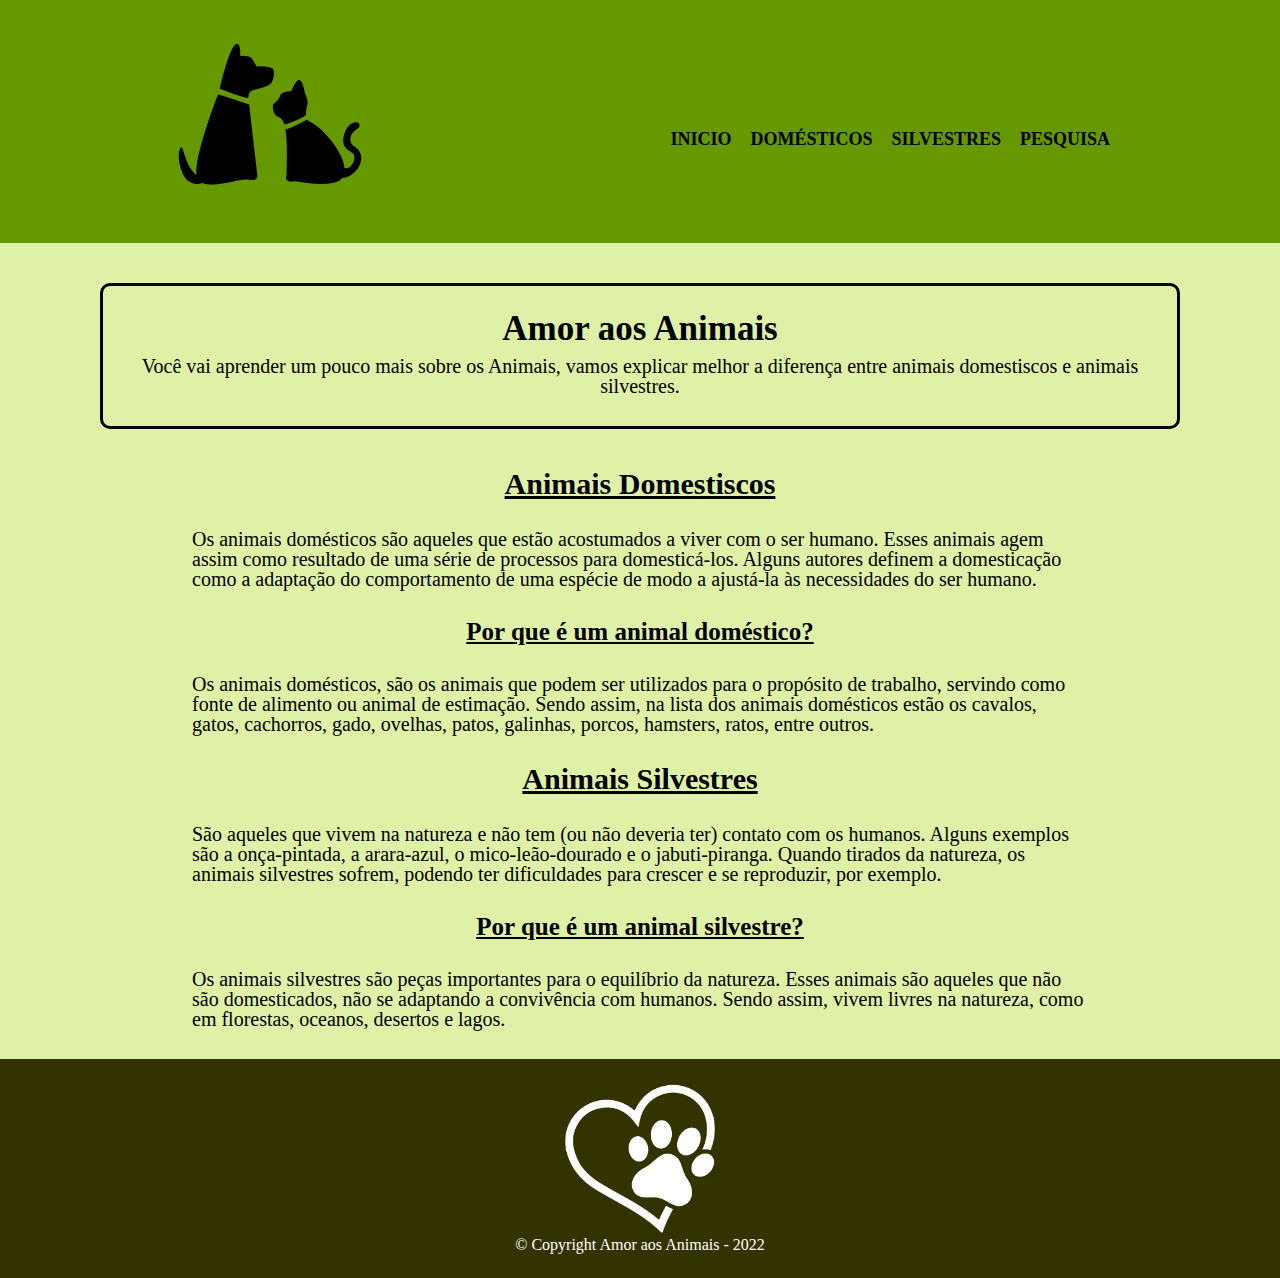
<file: index.html>
<!DOCTYPE html>
<html lang="pt-br">
<head>
    <meta charset="UTF-8">
    <title>Inicio</title>

    <link rel="stylesheet" href="reset.css">
    <link rel="stylesheet" href="index-style.css">

</head>
<body>
    <header>
        <div class="caixa">
            <h1><img src="logo.jpg" alt="Logo cão e gato"></h1>

            <nav>
                <ul>
                    <li><a href="index.html">Inicio</a></li>
                    <li><a href="domesticos.html">Domésticos</a></li>
                    <li><a href="silvestres.html">Silvestres</a></li>
                    <li><a href="pesquisa.html">Pesquisa</a></li>
                </ul>
            </nav>
        </div>
    </header>

    <main>
        <div class="principal">
            <h2>Amor aos Animais</h2>

            <p>Você vai aprender um pouco mais sobre os Animais,  vamos explicar melhor a diferença entre animais domestiscos e animais silvestres.</p>
        </div>

        <div class="assunto">
            <h3>Animais Domestiscos</h3>

            <p>Os animais domésticos são aqueles que estão acostumados a viver com o ser humano. Esses animais agem assim como resultado de uma série de processos para domesticá-los. Alguns autores definem a domesticação como a adaptação do comportamento de uma espécie de modo a ajustá-la às necessidades do ser humano.</p>

            <h4>Por que é um animal doméstico?</h4>

            <p>Os animais domésticos, são os animais que podem ser utilizados para o propósito de trabalho, servindo como fonte de alimento ou animal de estimação. Sendo assim, na lista dos animais domésticos estão os cavalos, gatos, cachorros, gado, ovelhas, patos, galinhas, porcos, hamsters, ratos, entre outros.</p>

            <h3>Animais Silvestres</h3>

            <p>São aqueles que vivem na natureza e não tem (ou não deveria ter) contato com os humanos. Alguns exemplos são a onça-pintada, a arara-azul, o mico-leão-dourado e o jabuti-piranga. Quando tirados da natureza, os animais silvestres sofrem, podendo ter dificuldades para crescer e se reproduzir, por exemplo.</p>

            <h4>Por que é um animal silvestre?</h4>

            <p>Os animais silvestres são peças importantes para o equilíbrio da natureza. Esses animais são aqueles que não são domesticados, não se adaptando a convivência com humanos. Sendo assim, vivem livres na natureza, como em florestas, oceanos, desertos e lagos.</p>

        </div>
    </main>

    <footer>
        <img src="logo-branca.png">
        <p class="copyright">&copy; Copyright Amor aos Animais - 2022</p>
    </footer>
    
</body>
</html>
</file>
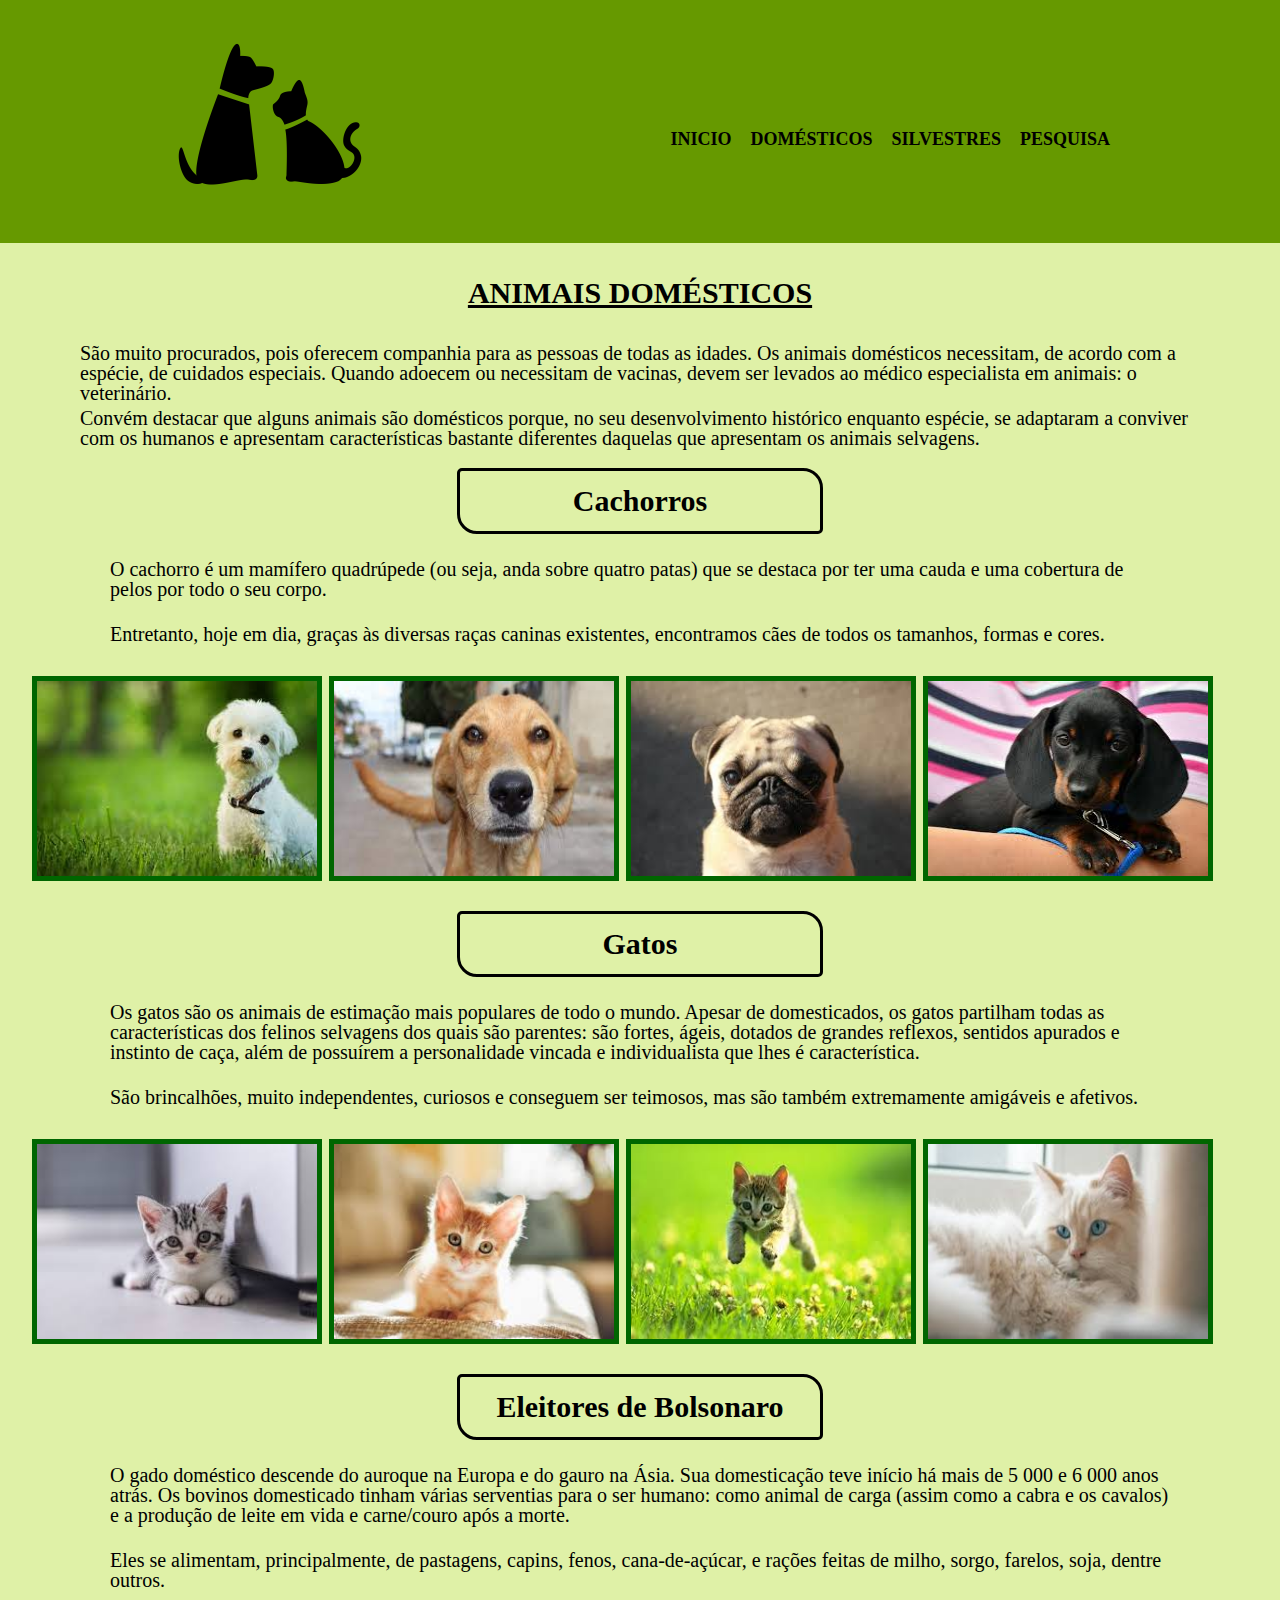
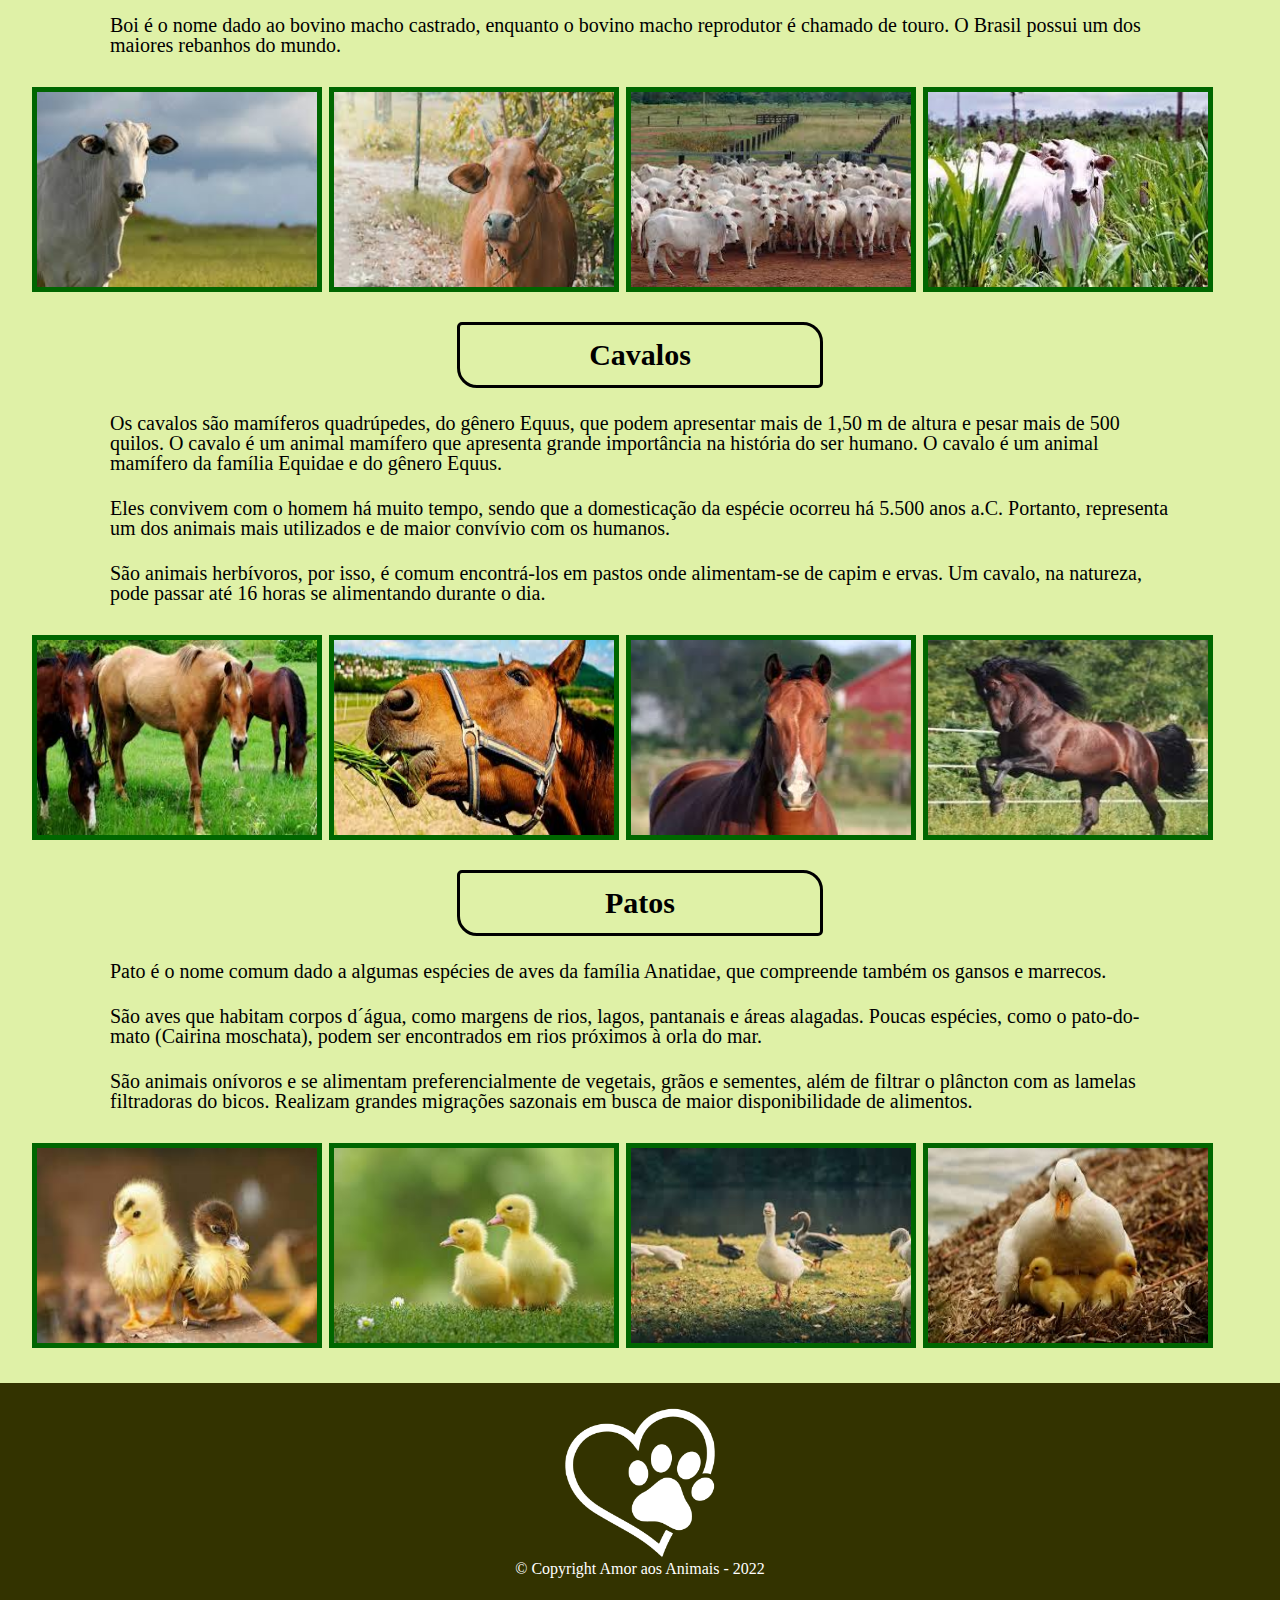
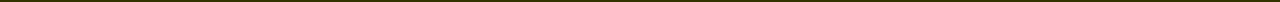
<file: domesticos.html>
<!DOCTYPE html>
<html lang="pt-br">
    <head>
        <meta charset="UTF-8">
        <title>Domestiscos</title>

        <link rel="stylesheet" href="reset.css">
        <link rel="stylesheet" href="animais.css">

    </head>

    <body>
        <header>
            <div class="caixa">
                <h1><img src="logo.jpg" alt="Logo cão e gato"></h1>
    
                <nav>
                    <ul>
                        <li><a href="index.html">Inicio</a></li>
                        <li><a href="domesticos.html">Domésticos</a></li>
                        <li><a href="silvestres.html">Silvestres</a></li>
                        <li><a href="pesquisa.html">Pesquisa</a></li>
                    </ul>
                </nav>
            </div>
        </header>

        <main>
            <div class="domesticos">
                <h2>Animais Domésticos</h2>

                <p>São muito procurados, pois oferecem companhia para as pessoas de todas as idades. Os animais domésticos necessitam, de acordo com a espécie, de cuidados especiais. Quando adoecem ou necessitam de vacinas, devem ser levados ao médico especialista em animais: o veterinário.</p>
                <p>Convém destacar que alguns animais são domésticos porque, no seu desenvolvimento histórico enquanto espécie, se adaptaram a conviver com os humanos e apresentam características bastante diferentes daquelas que apresentam os animais selvagens.</p>

            </div>
            <div class="animais">
                <h3>Cachorros</h3>
                
                <p>O cachorro é um mamífero quadrúpede (ou seja, anda sobre quatro patas) que se destaca por ter uma cauda e uma cobertura de pelos por todo o seu corpo.</p>
                <p>Entretanto, hoje em dia, graças às diversas raças caninas existentes, encontramos cães de todos os tamanhos, formas e cores.</p>

                <img src="cao/cao1.jpg">
                <img src="cao/cao2.jpg">
                <img src="cao/cao4.jpg">
                <img src="cao/cao5.jpg">
                
                <h3>Gatos</h3>
                
                <p>Os gatos são os animais de estimação mais populares de todo o mundo. Apesar de domesticados, os gatos partilham todas as características dos felinos selvagens dos quais são parentes: são fortes, ágeis, dotados de grandes reflexos, sentidos apurados e instinto de caça, além de possuírem a personalidade vincada e individualista que lhes é característica.</p>
                <p>São brincalhões, muito independentes, curiosos e conseguem ser teimosos, mas são também extremamente amigáveis e afetivos.</p>
                
                <img src="gato/gato2.jpg">
                <img src="gato/gato3.jpg">
                <img src="gato/gato4.jpg">
                <img src="gato/gato5.jpg">

                <h3>Eleitores de Bolsonaro</h3>

                <p>O gado doméstico descende do auroque na Europa e do gauro na Ásia. Sua domesticação teve início há mais de 5 000 e 6 000 anos atrás. Os bovinos domesticado tinham várias serventias para o ser humano: como animal de carga (assim como a cabra e os cavalos) e a produção de leite em vida e carne/couro após a morte.</p>
                <p>Eles se alimentam, principalmente, de pastagens, capins, fenos, cana-de-açúcar, e rações feitas de milho, sorgo, farelos, soja, dentre outros.</p>
                <p>Boi é o nome dado ao bovino macho castrado, enquanto o bovino macho reprodutor é chamado de touro. O Brasil possui um dos maiores rebanhos do mundo.</p>
                
                <img src="gado/gado1.jpg">
                <img src="gado/gado2.jpg">
                <img src="gado/gado3.jpg">
                <img src="gado/gado4.jpg">

                <h3>Cavalos</h3>

                <p>Os cavalos são mamíferos quadrúpedes, do gênero Equus, que podem apresentar mais de 1,50 m de altura e pesar mais de 500 quilos. O cavalo é um animal mamífero que apresenta grande importância na história do ser humano. O cavalo é um animal mamífero da família Equidae e do gênero Equus.</p>
                <p>Eles convivem com o homem há muito tempo, sendo que a domesticação da espécie ocorreu há 5.500 anos a.C. Portanto, representa um dos animais mais utilizados e de maior convívio com os humanos.</p>
                <p>São animais herbívoros, por isso, é comum encontrá-los em pastos onde alimentam-se de capim e ervas. Um cavalo, na natureza, pode passar até 16 horas se alimentando durante o dia.</p>

                <img src="cavalos/cavalo1.jpg">
                <img src="cavalos/cavalo2.jpg">
                <img src="cavalos/cavalo3.jpg">
                <img src="cavalos/cavalo4.jpg">
                
                <h3>Patos</h3>

                <p>Pato é o nome comum dado a algumas espécies de aves da família Anatidae, que compreende também os gansos e marrecos.</p>
                <p>São aves que habitam corpos d´água, como margens de rios, lagos, pantanais e áreas alagadas. Poucas espécies, como o pato-do-mato (Cairina moschata), podem ser encontrados em rios próximos à orla do mar.</p>
                <p>São animais onívoros e se alimentam preferencialmente de vegetais, grãos e sementes, além de filtrar o plâncton com as lamelas filtradoras do bicos. Realizam grandes migrações sazonais em busca de maior disponibilidade de alimentos.</p>

                <img src="patos/pato1.jpg">
                <img src="patos/pato2.jpg">
                <img src="patos/pato3.jpg">
                <img src="patos/pato4.jpg">

            </div>
        </main>

        <footer>
            <img src="logo-branca.png">
            <p class="copyright">&copy; Copyright Amor aos Animais - 2022</p>
        </footer>


    </body>



</html>
</file>
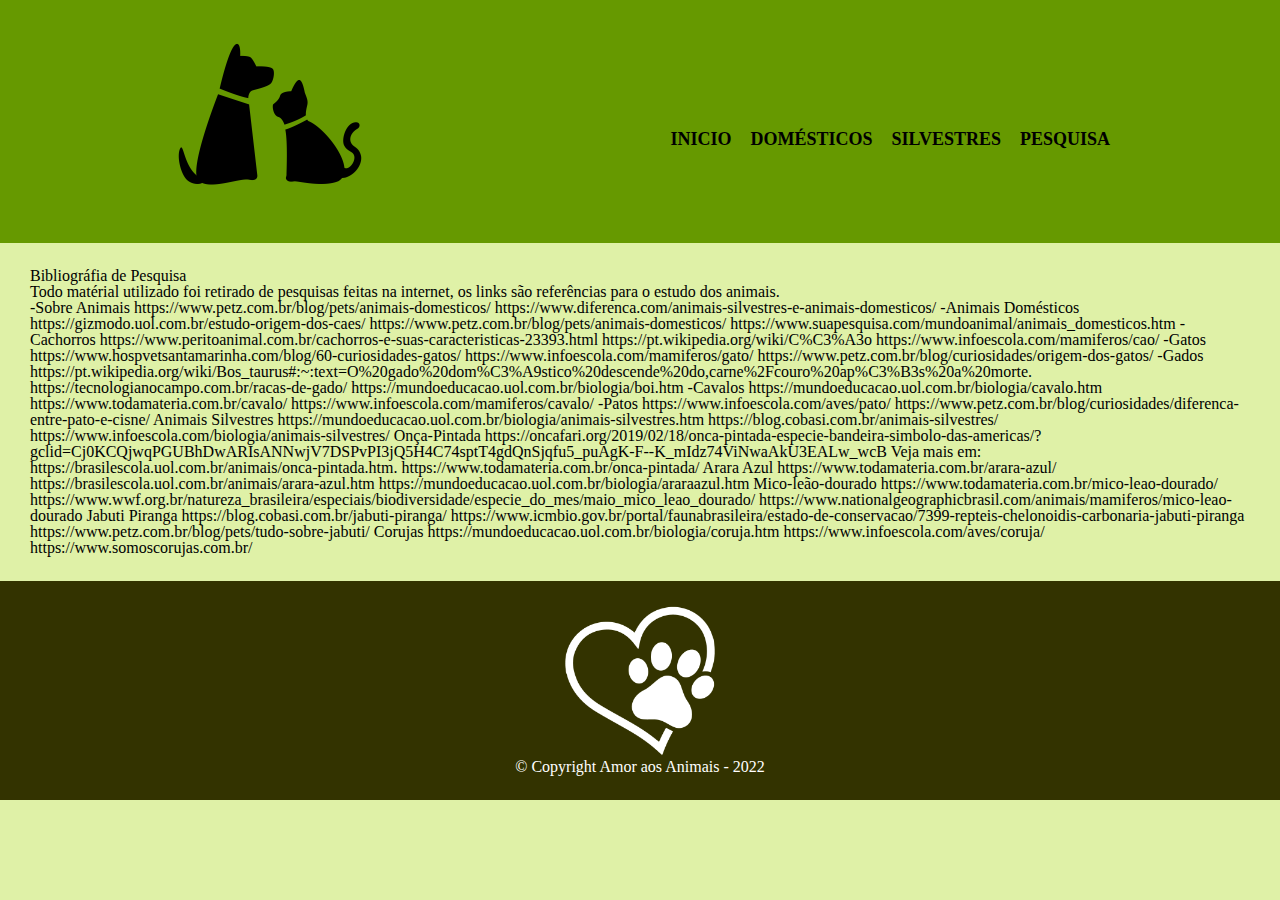
<file: pesquisa.html>
<!DOCTYPE html>
<html lang="pt-br">
    <head>
        <meta charset="UTF-8">
        <title>Pesquisa</title>

        <link rel="stylesheet" href="reset.css">
        <link rel="stylesheet" href="pesquisa.css">

    </head>
    <body>
        <header>
            <div class="caixa">
                <h1><img src="logo.jpg" alt="Logo cão e gato"></h1>

                <nav>
                    <ul>
                        <li><a href="index.html">Inicio</a></li>
                        <li><a href="domesticos.html">Domésticos</a></li>
                        <li><a href="silvestres.html">Silvestres</a></li>
                        <li><a href="pesquisa.html">Pesquisa</a></li>
                    </ul>
                </nav>
            </div>
        </header>

        <main>

            <h2>Bibliográfia de Pesquisa</h2>
            
            <p>Todo matérial utilizado foi retirado de pesquisas feitas na internet, os links são referências para o estudo dos animais.</p>

            -Sobre Animais
            https://www.petz.com.br/blog/pets/animais-domesticos/
            https://www.diferenca.com/animais-silvestres-e-animais-domesticos/
            
            
            -Animais Domésticos
            https://gizmodo.uol.com.br/estudo-origem-dos-caes/
            https://www.petz.com.br/blog/pets/animais-domesticos/
            https://www.suapesquisa.com/mundoanimal/animais_domesticos.htm
            
            -Cachorros
            https://www.peritoanimal.com.br/cachorros-e-suas-caracteristicas-23393.html
            https://pt.wikipedia.org/wiki/C%C3%A3o
            https://www.infoescola.com/mamiferos/cao/
            
            -Gatos
            https://www.hospvetsantamarinha.com/blog/60-curiosidades-gatos/
            https://www.infoescola.com/mamiferos/gato/
            https://www.petz.com.br/blog/curiosidades/origem-dos-gatos/
            
            -Gados
            https://pt.wikipedia.org/wiki/Bos_taurus#:~:text=O%20gado%20dom%C3%A9stico%20descende%20do,carne%2Fcouro%20ap%C3%B3s%20a%20morte.
            https://tecnologianocampo.com.br/racas-de-gado/
            https://mundoeducacao.uol.com.br/biologia/boi.htm
            
            -Cavalos
            https://mundoeducacao.uol.com.br/biologia/cavalo.htm
            https://www.todamateria.com.br/cavalo/
            https://www.infoescola.com/mamiferos/cavalo/
            
            -Patos
            https://www.infoescola.com/aves/pato/
            https://www.petz.com.br/blog/curiosidades/diferenca-entre-pato-e-cisne/
            
            Animais Silvestres
            
            https://mundoeducacao.uol.com.br/biologia/animais-silvestres.htm
            https://blog.cobasi.com.br/animais-silvestres/
            https://www.infoescola.com/biologia/animais-silvestres/
            
            Onça-Pintada
            https://oncafari.org/2019/02/18/onca-pintada-especie-bandeira-simbolo-das-americas/?gclid=Cj0KCQjwqPGUBhDwARIsANNwjV7DSPvPI3jQ5H4C74sptT4gdQnSjqfu5_puAgK-F--K_mIdz74ViNwaAkU3EALw_wcB
            Veja mais em: https://brasilescola.uol.com.br/animais/onca-pintada.htm.
            https://www.todamateria.com.br/onca-pintada/
            
            
            Arara Azul
            https://www.todamateria.com.br/arara-azul/
            https://brasilescola.uol.com.br/animais/arara-azul.htm
            https://mundoeducacao.uol.com.br/biologia/araraazul.htm
            
            Mico-leão-dourado
            https://www.todamateria.com.br/mico-leao-dourado/
            https://www.wwf.org.br/natureza_brasileira/especiais/biodiversidade/especie_do_mes/maio_mico_leao_dourado/
            https://www.nationalgeographicbrasil.com/animais/mamiferos/mico-leao-dourado
            
            Jabuti Piranga
            https://blog.cobasi.com.br/jabuti-piranga/
            https://www.icmbio.gov.br/portal/faunabrasileira/estado-de-conservacao/7399-repteis-chelonoidis-carbonaria-jabuti-piranga
            https://www.petz.com.br/blog/pets/tudo-sobre-jabuti/
            
            Corujas
            https://mundoeducacao.uol.com.br/biologia/coruja.htm
            https://www.infoescola.com/aves/coruja/
            https://www.somoscorujas.com.br/  
        </main>

        <footer>
            <img src="logo-branca.png">
            <p class="copyright">&copy; Copyright Amor aos Animais - 2022</p>
        </footer>
    </body>
</html>
</file>
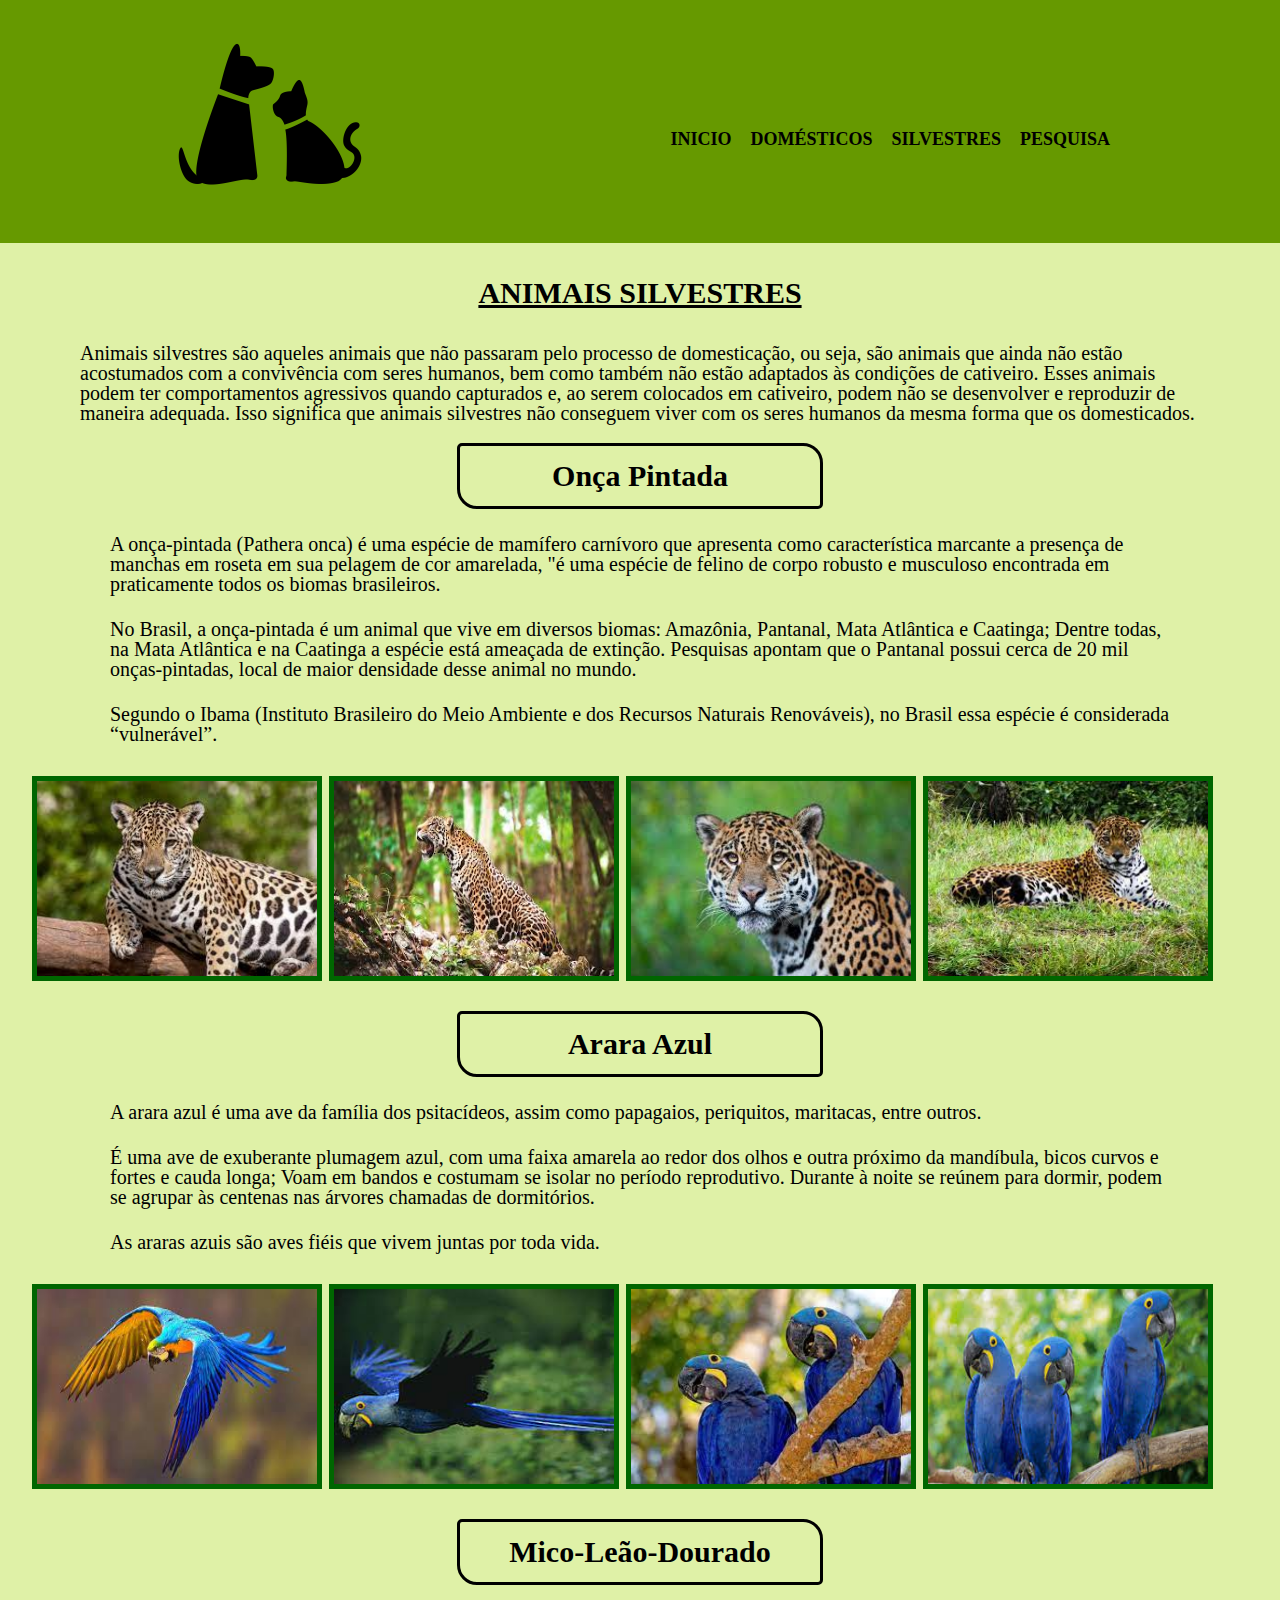
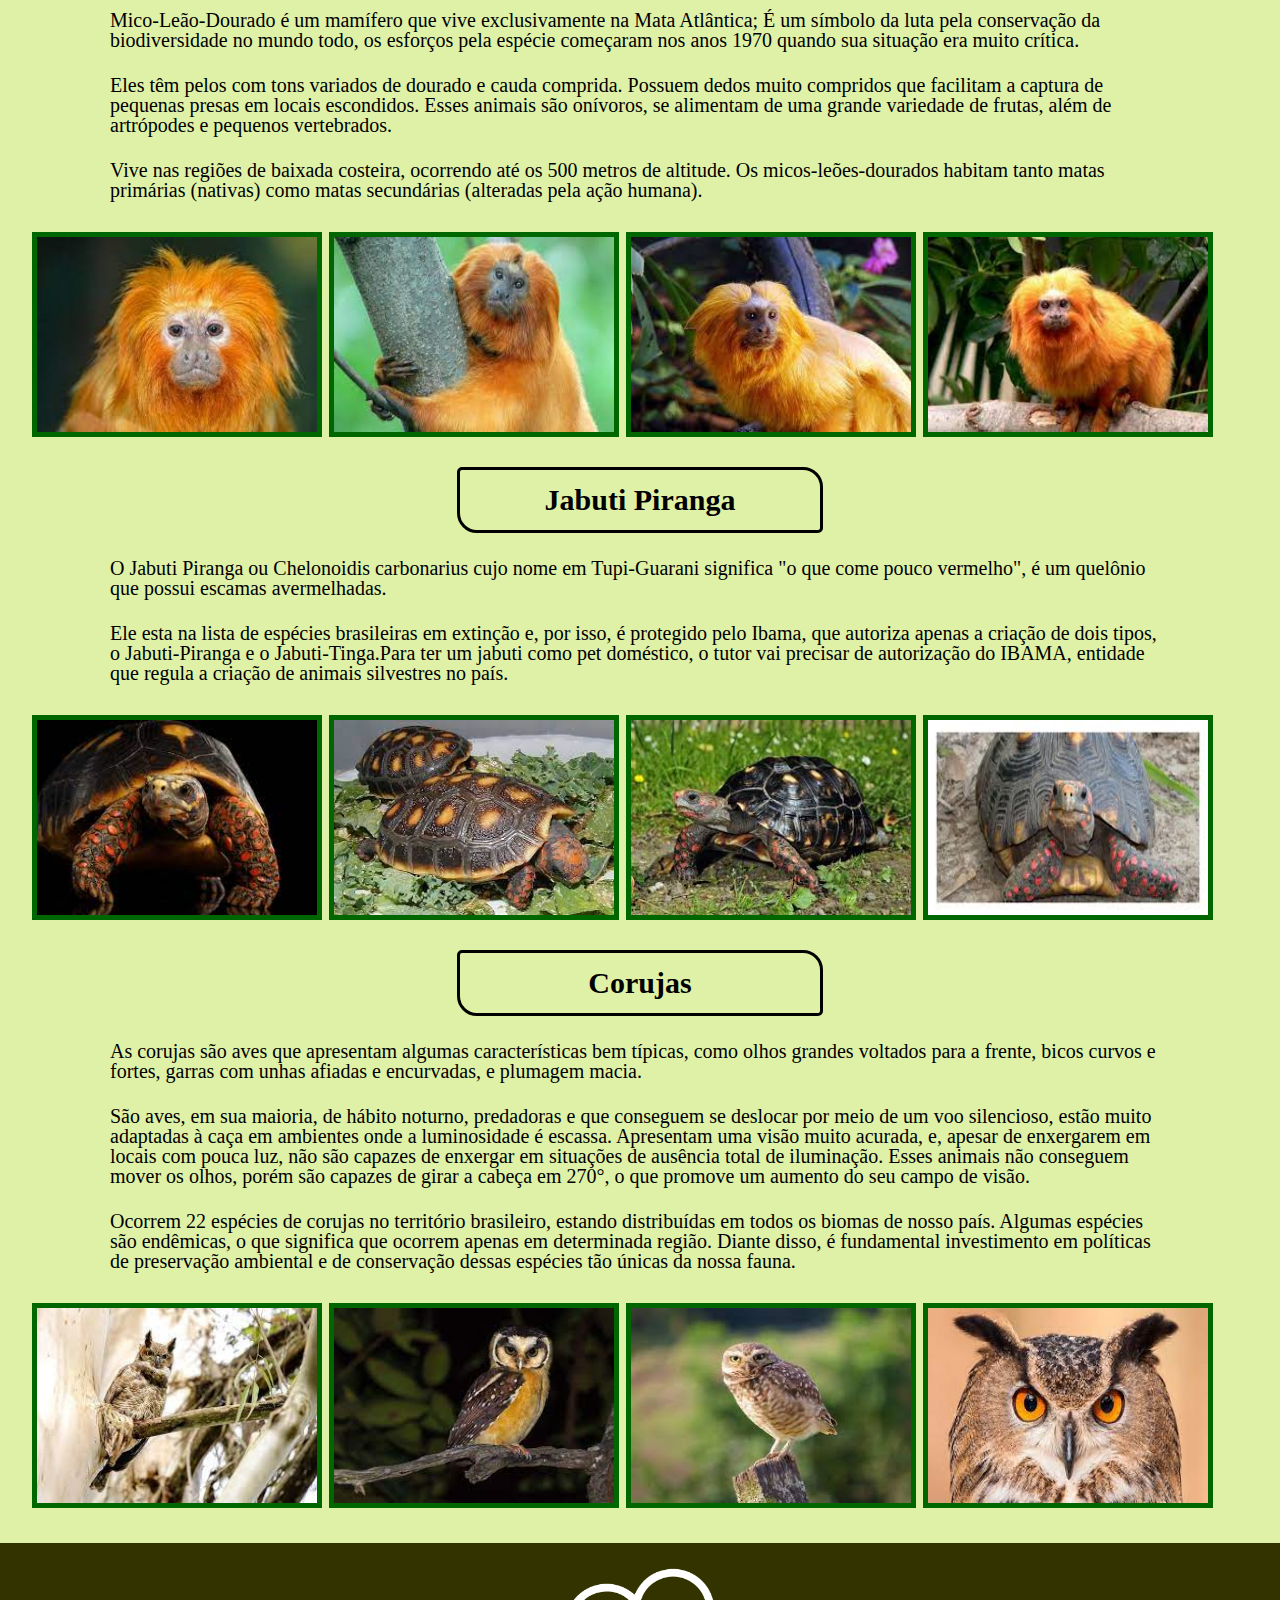
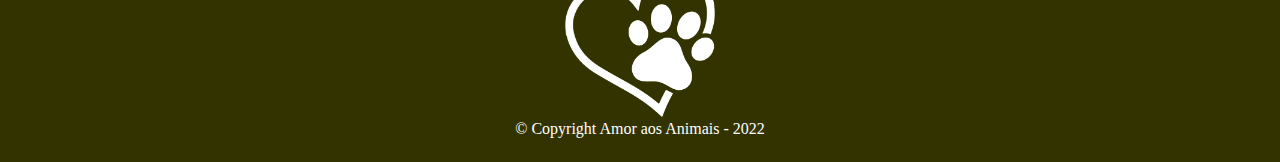
<file: silvestres.html>
<!DOCTYPE html>
<html lang="pt-br">
    <head>
        <meta charset="UTF-8">
        <title>Silvestres</title>

        <link rel="stylesheet" href="reset.css">
        <link rel="stylesheet" href="animais.css">

    </head>
    <body>
        <header>
            <div class="caixa">
                <h1><img src="logo.jpg" alt="Logo cão e gato"></h1>
    
                <nav>
                    <ul>
                        <li><a href="index.html">Inicio</a></li>
                        <li><a href="domesticos.html">Domésticos</a></li>
                        <li><a href="silvestres.html">Silvestres</a></li>
                        <li><a href="pesquisa.html">Pesquisa</a></li>
                    </ul>
                </nav>
            </div>
        </header>

        <main>
            <div class="domesticos">
            <h2>Animais Silvestres</h2>

                <p>Animais silvestres são aqueles animais que não passaram pelo processo de domesticação, ou seja, são animais que ainda não estão acostumados com a convivência com seres humanos, bem como também não estão adaptados às condições de cativeiro. Esses animais podem ter comportamentos agressivos quando capturados e, ao serem colocados em cativeiro, podem não se desenvolver e reproduzir de maneira adequada. Isso significa que animais silvestres não conseguem viver com os seres humanos da mesma forma que os domesticados.</p>
            </div>
            
            <div class="animais">
                <h3>Onça Pintada</h3>

                <p>A onça-pintada (Pathera onca) é uma espécie de mamífero carnívoro que apresenta como característica marcante a presença de manchas em roseta em sua pelagem de cor amarelada, "é uma espécie de felino de corpo robusto e musculoso encontrada em praticamente todos os biomas brasileiros.</p>
                <p>No Brasil, a onça-pintada é um animal que vive em diversos biomas: Amazônia, Pantanal, Mata Atlântica e Caatinga; Dentre todas, na Mata Atlântica e na Caatinga a espécie está ameaçada de extinção. Pesquisas apontam que o Pantanal possui cerca de 20 mil onças-pintadas, local de maior densidade desse animal no mundo.</p>
                <p>Segundo o Ibama (Instituto Brasileiro do Meio Ambiente e dos Recursos Naturais Renováveis), no Brasil essa espécie é considerada “vulnerável”.</p>
                <img src="onca/onca-pintada1.jpg">
                <img src="onca/onca-pintada2.jpg">
                <img src="onca/onca-pintada3.jpg">
                <img src="onca/onca-pintada4.jpg">
                
                <h3>Arara Azul</h3>

                <p>A arara azul é uma ave da família dos psitacídeos, assim como papagaios, periquitos, maritacas, entre outros.</p>
                <p>É uma ave de exuberante plumagem azul, com uma faixa amarela ao redor dos olhos e outra próximo da mandíbula, bicos curvos e fortes e cauda longa; Voam em bandos e costumam se isolar no período reprodutivo. Durante à noite se reúnem para dormir, podem se agrupar às centenas nas árvores chamadas de dormitórios.</p>
                <P>As araras azuis são aves fiéis que vivem juntas por toda vida.</p>
                <img src="arara/arara1.jpg">
                <img src="arara/arara2.jpg">
                <img src="arara/arara3.jpg">
                <img src="arara/arara4.jpg">
                
                <h3>Mico-Leão-Dourado</h3>

                <P>Mico-Leão-Dourado é um mamífero que vive exclusivamente na Mata Atlântica; É um símbolo da luta pela conservação da biodiversidade no mundo todo, os esforços pela espécie começaram nos anos 1970 quando sua situação era muito crítica.</p>
                <P>Eles têm pelos com tons variados de dourado e cauda comprida. Possuem dedos muito compridos que facilitam a captura de pequenas presas em locais escondidos. Esses animais são onívoros, se alimentam de uma grande variedade de frutas, além de artrópodes e pequenos vertebrados.</p>
                <p>Vive nas regiões de baixada costeira, ocorrendo até os 500 metros de altitude. Os micos-leões-dourados habitam tanto matas primárias (nativas) como matas secundárias (alteradas pela ação humana).</p>
                <img src="micodourado/mico-dourado1.jpg">
                <img src="micodourado/mico-dourado2.jpg">
                <img src="micodourado/mico-dourado3.jpg">
                <img src="micodourado/mico-dourado4.jpg">
                
                <h3>Jabuti Piranga</h3>

                <p>O Jabuti Piranga ou Chelonoidis carbonarius cujo nome em Tupi-Guarani significa "o que come pouco vermelho", é um quelônio que possui escamas avermelhadas.</p>
                <p>Ele esta na lista de espécies brasileiras em extinção e, por isso, é protegido pelo Ibama, que autoriza apenas a criação de dois tipos, o Jabuti-Piranga e o Jabuti-Tinga.Para ter um jabuti como pet doméstico, o tutor vai precisar de autorização do IBAMA, entidade que regula a criação de animais silvestres no país.</p>
                <img src="jabuti-piranga/jabuti1.jpg">
                <img src="jabuti-piranga/jabuti2.jpg">
                <img src="jabuti-piranga/jabuti3.jpg">
                <img src="jabuti-piranga/jabuti4.jpg">
                
                <h3>Corujas</h3>

                <p>As corujas são aves que apresentam algumas características bem típicas, como olhos grandes voltados para a frente, bicos curvos e fortes, garras com unhas afiadas e encurvadas, e plumagem macia.</p>
                <p>São aves, em sua maioria, de hábito noturno, predadoras e que conseguem se deslocar por meio de um voo silencioso, estão muito adaptadas à caça em ambientes onde a luminosidade é escassa. Apresentam uma visão muito acurada, e, apesar de enxergarem em locais com pouca luz, não são capazes de enxergar em situações de ausência total de iluminação. Esses animais não conseguem mover os olhos, porém são capazes de girar a cabeça em 270°, o que promove um aumento do seu campo de visão.</p>
                <p>Ocorrem 22 espécies de corujas no território brasileiro, estando distribuídas em todos os biomas de nosso país. Algumas espécies são endêmicas, o que significa que ocorrem apenas em determinada região. Diante disso, é fundamental investimento em políticas de preservação ambiental e de conservação dessas espécies tão únicas da nossa fauna.</p>
                <img src="corujas/coruja1.jpg">
                <img src="corujas/coruja2.jpg">
                <img src="corujas/coruja3.jpg">
                <img src="corujas/coruja4.jpg">
            </div>
        </main>

        <footer>
            <img src="logo-branca.png">
            <p class="copyright">&copy; Copyright Amor aos Animais - 2022</p>
        </footer>

    
    </body>
</html>
</file>
<file: index-style.css>
header {
    background: #669900;
    padding: 20px;
}

.caixa {
    position: relative;
    width: 940px;
    margin: 0px auto;
}

nav {
    position: absolute;
    top: 110px;
    right: 0px;
}

nav li {
    display: inline;
    margin: 0 0 0 15px;
    text-transform: uppercase;
    font-size: 18px;
    font-weight: bold;
}

nav a {
    text-decoration: none;
    color: #000000;
}

body {
    background: #dff1a7;
    vertical-align: top;
}

.principal {
    margin: 40px 100px;
    padding: 20px;
    border: 3px solid;
    border-radius: 10px;
}

.principal h2{
    margin: 5px;
    text-align: center;
    font-size: 35px;
    font-weight: bold;
}

.principal p{
    margin: 10px;
    font-size: 20px;
    text-align: center;
}

.assunto p {
    margin: 30px 15%;
    font-size: 20px;
}

h3 {
    margin: 15px;
    text-align: center ;
    text-decoration: underline;
    font-size: 30px;
    font-weight: bold;
}

h4 {
    margin: 15px;
    text-align: center;
    text-decoration: underline;
    font-size: 25px;
    font-weight:bold;
}

footer {
    text-align: center;
    background:#333300 ;
    color: #ffffff;
    margin-top: 20px;
    padding: 25px;
}

footer img{
    width: 150px;
    height: 150px;
    object-fit: fill;
}
</file>
<file: animais.css>
header {
    background: #669900;
    padding: 20px;
}

.caixa {
    position: relative;
    width: 940px;
    margin: 0 auto;
}

nav {
    position: absolute;
    top: 110px;
    right: 0px;
}

nav li {
    display: inline;
    margin: 0 0 0 15px;
    text-transform: uppercase;
    font-size: 18px;
    font-weight: bold;
}

nav a {
    text-decoration: none;
    color: #000000;
}

body {
    background: #dff1a7;
}

main{
    margin: 25px 30px;
}

.domesticos h2 {
    font-weight: bold;
    font-size: 30px;
    text-transform: uppercase;
    text-align: center;
    text-decoration: underline;
    margin: 35px;
}

.domesticos p {
    font-size: 20px;
    margin: 5px 50px;
}

.animais h3 {
    font-weight: bold;
    font-size: 30px;
    padding: 15px 0px;
    text-align: center;
    margin: 20px 35%;
    border: solid;
    border-radius: 5px 20px;
}

.animais p {
    font-size: 20px;
    padding: 0 30px;
    margin: 25px 50px;
}

.animais img {
    height: 195px;
    width: 280px;
    margin:7px 1.5px;
    border:5px solid #006600;
}

.animais img:hover {
    border-color: #ffff00;
    transform: scale(1.6);
}

footer {
    text-align: center;
    background:#333300 ;
    color: #ffffff;
    margin-top: 20px;
    padding: 25px;
}

footer img{
    width: 150px;
    height: 150px;
    object-fit: fill;
}
</file>
<file: pesquisa.css>
header {
    background: #669900;
    padding: 20px;
}

.caixa {
    position: relative;
    width: 940px;
    margin: 0 auto;
}

nav {
    position: absolute;
    top: 110px;
    right: 0px;
}

nav li {
    display: inline;
    margin: 0 0 0 15px;
    text-transform: uppercase;
    font-size: 18px;
    font-weight: bold;
}

nav a {
    text-decoration: none;
    color: #000000;
}

body {
    background: #dff1a7;
}

main{
    margin: 25px 30px;
}


footer {
    text-align: center;
    background:#333300 ;
    color: #ffffff;
    margin-top: 20px;
    padding: 25px;
}

footer img{
    width: 150px;
    height: 150px;
    object-fit: fill;
}
</file>
